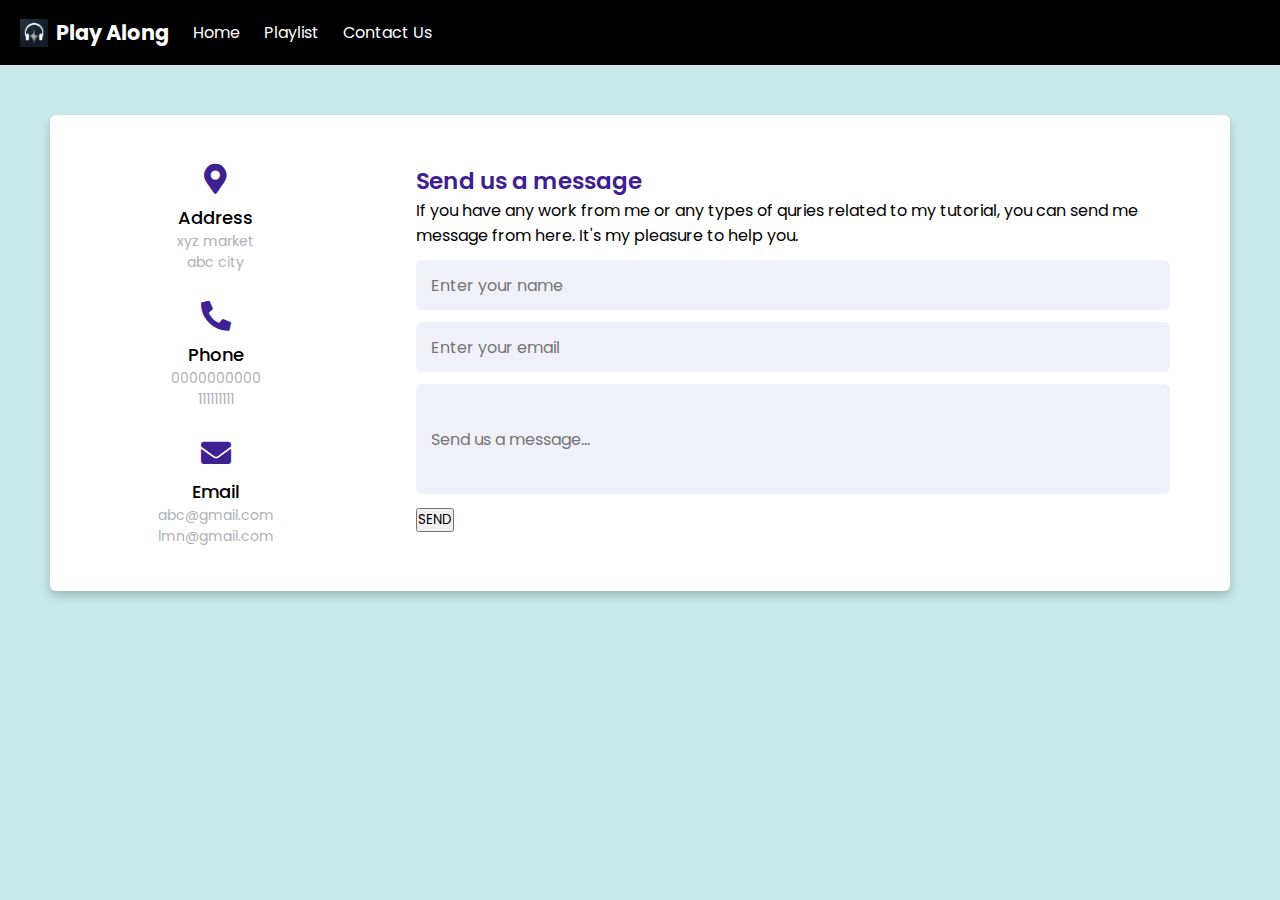
<file: contactus.html>
<!-- This page is for basic functionality of Contactus page. --> 
<!DOCTYPE html>
<html lang="en" dir="ltr">

<head>
    <meta charset="UTF-8">
    <link rel="stylesheet" href="contactus.css">
    <link rel="stylesheet" href="https://cdnjs.cloudflare.com/ajax/libs/font-awesome/5.15.2/css/all.min.css" />
</head>

<body>
    <nav>
        <ul>
            <li class="brand"><img src="logo.png" alt="music"> Play Along</li>
            <li><a class="navigation-style" href="/index.html">Home</a></li>
            <li><a class="navigation-style" href="/Playlist.html">Playlist</a></li>
            <li><a class="navigation-style" href="/contactus.html">Contact Us</a></li>
        </ul>
    </nav>
    <div class="container">
        <div class="content">
            <div class="left-side">
                <div class="address details">
                    <i class="fas fa-map-marker-alt"></i>
                    <div class="topic">Address</div>
                    <div class="text-one">xyz market</div>
                    <div class="text-two">abc city</div>
                </div>
                <div class="phone details">
                    <i class="fas fa-phone-alt"></i>
                    <div class="topic">Phone</div>
                    <div class="text-one">0000000000</div>
                    <div class="text-two">111111111</div>
                </div>
                <div class="email details">
                    <i class="fas fa-envelope"></i>
                    <div class="topic">Email</div>
                    <div class="text-one">abc@gmail.com</div>
                    <div class="text-two">lmn@gmail.com</div>
                </div>
            </div>
            <div class="right-side">
                <div class="topic-text">Send us a message</div>
                <p>If you have any work from me or any types of quries related to my tutorial, you can send me message
                    from here. It's my pleasure to help you.</p>
                <form action="#">
                    <div class="input-box">
                        <input type="text" placeholder="Enter your name">
                    </div>
                    <div class="input-box">
                        <input type="text" placeholder="Enter your email">
                    </div>
                    <div class="input-box message-box">
                        <input placeholder="Send us a message...">
                    </div>
                    <button type="submit">SEND</button>
                </form>
            </div>
        </div>
    </div>
</body>

</html>
</file>
<file: contactus.css>
@import url('https://fonts.googleapis.com/css2?family=Poppins:wght@200;300;400;500;600;700&display=swap');
*{
  margin: 0;
  padding: 0;
  box-sizing: border-box;
  font-family: "Poppins" , sans-serif;
}
body{
  background: #c8e8e9;
  /* align-items: center;
  justify-content: center; */
}
.container{
  background: #fff;
  border-radius: 6px;
  padding: 20px 60px 30px 40px;
  box-shadow: 0 5px 10px rgba(0, 0, 0, 0.2);
  display: flex;
  position: relative;
  margin: 50px;}
.container .content{
  display: flex;
  align-items: center;
  justify-content: space-between;
}
.container .content .left-side{
  width: 25%;
  height: 50%;
  display: flex;
  flex-direction: column;
  align-items: center;
  justify-content: center;
  margin-top: 15px;
  position: relative;
}
.content .left-side::before{
  content: '';
  position: fixed;
  height: 70%;
  width: 2px;
  right: -15px;
  top: 50%;
  transform: translateY(-50%);
  background: #afafb6;
}
.content .left-side .details{
  margin: 14px;
  text-align: center;
}
.content .left-side .details i{
  font-size: 30px;
  color: #3e2093;
  margin-bottom: 10px;
}
.content .left-side .details .topic{
  font-size: 18px;
  font-weight: 500;
}
.content .left-side .details .text-one,
.content .left-side .details .text-two{
  font-size: 14px;
  color: #afafb6;
}
.container .content .right-side{
  width: 75%;
  margin-left: 75px;
}
.content .right-side .topic-text{
  font-size: 23px;
  font-weight: 600;
  color: #3e2093;
}
.right-side .input-box{
  height: 50px;
  width: 100%;
  margin: 12px 0;
}
.right-side .input-box input,
.right-side .input-box textarea{
  height: 100%;
  width: 100%;
  border: none;
  outline: none;
  font-size: 16px;
  background: #F0F1F8;
  border-radius: 6px;
  padding: 0 15px;
  resize: none;
}
.right-side .message-box{
  min-height: 110px;
}
.right-side .input-box textarea{
  padding-top: 6px;
}
.right-side .button{
  display: inline-block;
  margin-top: 12px;
}
.right-side .button input[type="button"]{
  color: #fff;
  font-size: 18px;
  outline: none;
  border: none;
  padding: 8px 16px;
  border-radius: 6px;
  background: #3e2093;
  cursor: pointer;
  transition: all 0.3s ease;
}
.button input[type="button"]:hover{
  background: #5029bc;
}

@media (max-width: 950px) {
  .container{
    width: 90%;
    padding: 30px 40px 40px 35px ;
  }
  .container .content .right-side{
   width: 75%;
   margin-left: 55px;
}
}
@media (max-width: 820px) {
  .container{
    margin: 40px 0;
    height: 100%;
  }
  .container .content{
    flex-direction: column-reverse;
  }
 .container .content .left-side{
   width: 100%;
   flex-direction: row;
   margin-top: 40px;
   justify-content: center;
   flex-wrap: wrap;
 }
 .container .content .left-side::before{
   display: none;
 }
 .container .content .right-side{
   width: 100%;
   margin-left: 0;
 }
}
nav {
  font-family: 'Ubuntu', sans-serif;
  color: white;
  text-decoration: none;
  justify-content: top;
  width: 100%;
  }

nav ul {
  display: flex;
  align-items: center;
  list-style-type: none;
  height: 65px;
  background-color: black;
  color: white;
  width: 100%;
}

nav ul li {
  padding: 0 12px;
}
.brand img {
  width: 44px;
  padding: 0 8px;
}

.brand {
  display: flex;
  align-items: center;
  font-weight: bolder;
  font-size: 1.3rem;
}

.navigation-style {
  text-decoration: none;
  color: #ffffff;
}
</file>
